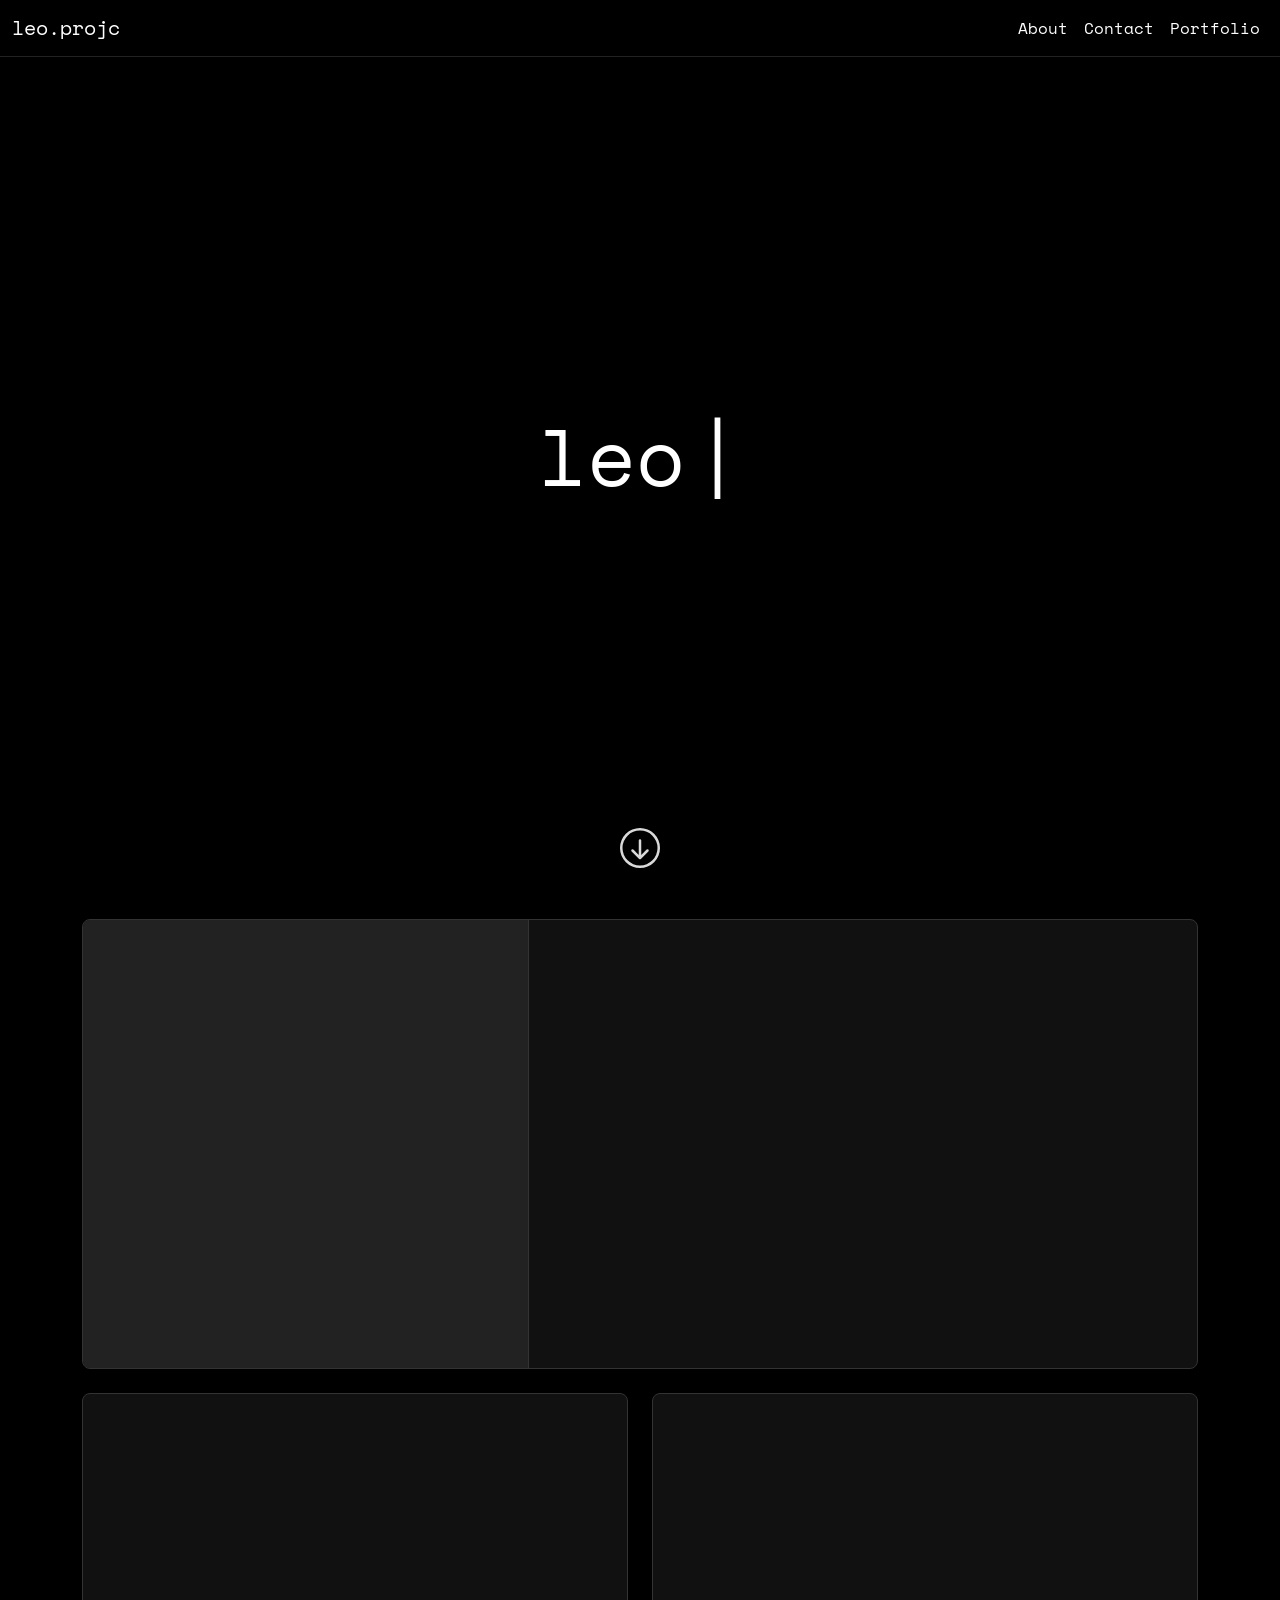
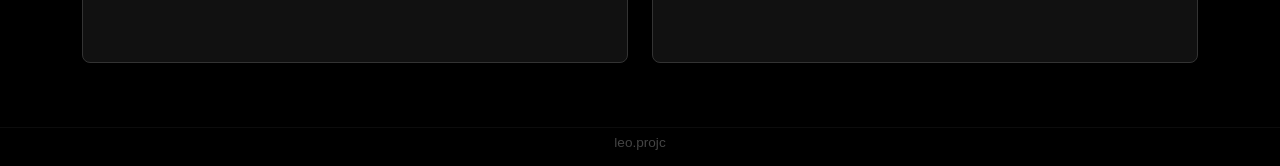
<file: index.html>
<!doctype html>
<html lang="en">
  <head>
    <meta
      http-equiv="Content-Security-Policy"
      content="base-uri 'self'; default-src 'self'; style-src 'self'; script-src 'self'; img-src 'self' data:; media-src 'self'; font-src 'self'; connect-src 'self'; object-src 'self'; worker-src 'self'; frame-src 'none'; form-action 'self'; manifest-src 'self'"
    />

    <meta charset="utf-8" />
    <meta name="viewport" content="width=device-width, initial-scale=1" />

    <title>leo.projc</title>

    <link rel="manifest" href="static/manifest.json" />
    <link rel="icon" type="image/x-icon" href="static/images/favicon.png" />

    <link href="static/css/bootstrap.min.css" rel="stylesheet" />
    <link rel="stylesheet" type="text/css" href="static/css/style.css" />
  </head>

  <body>
    <nav class="navbar navbar-expand-lg navbar-dark" data-bs-theme="dark">
      <div class="container-fluid">
        <a class="navbar-brand" href="/">leo.projc</a>

        <button
          class="navbar-toggler"
          type="button"
          data-bs-toggle="collapse"
          data-bs-target="#navbarSupportedContent"
          aria-controls="navbarSupportedContent"
          aria-expanded="false"
          aria-label="Toggle navigation"
        >
          <span class="navbar-toggler-icon"></span>
        </button>

        <div class="collapse navbar-collapse" id="navbarSupportedContent">
          <ul class="navbar-nav ms-auto mb-2 mb-lg-0">
            <li class="nav-item">
              <a class="nav-link" href="/about/">About</a>
            </li>

            <li class="nav-item">
              <a class="nav-link" href="/contact/">Contact</a>
            </li>

            <li class="nav-item">
              <a class="nav-link" href="/portfolio/">Portfolio</a>
            </li>
          </ul>
        </div>
      </div>
    </nav>

    <main>
      <div class="landing-hero container">
        <div class="row">
          <h1 class="display-1 site-title">leo.projc</h1>
        </div>
      </div>

      <div class="container landing-card-section">
        <div class="d-flex flex-column gap-4 w-100">
          <article class="content-card content-card-row">
            <div
              class="content-card-image"
              role="img"
              aria-label="Introduction image"
            ></div>

            <div class="content-card-text">
              <h2>Introduction</h2>

              <p>Hi, I'm <strong>Leo Projceski.</strong></p>

              <p>
                I'm a Year 12 student working towards a career in software
                engineering, with interests across software development,
                artificial intelligence, cybersecurity and digital media.
              </p>

              <p>
                <a href="/about/" class="homepage-card-link">
                  More about me
                  <i class="bi bi-arrow-up-right" aria-hidden="true"></i>
                </a>
              </p>
            </div>
          </article>

          <div class="homepage-card-grid">
            <a
              href="/contact/"
              class="content-card homepage-link-card"
              aria-label="Go to contact page"
            >
              <div class="content-card-text">
                <h2>Contact</h2>

                <p>
                  For questions, comments, project enquiries or potential
                  opportunities, get in touch via email or LinkedIn.
                </p>

                <span class="homepage-card-link">
                  Get in touch
                  <i class="bi bi-arrow-up-right" aria-hidden="true"></i>
                </span>
              </div>
            </a>

            <a
              href="/portfolio/"
              class="content-card homepage-link-card"
              aria-label="Go to portfolio page"
            >
              <div class="content-card-text">
                <h2>Portfolio</h2>

                <p>
                  Explore a selection of my work across software development,
                  technology, digital media and a range of creative projects.
                </p>

                <span class="homepage-card-link">
                  View my portfolio
                  <i class="bi bi-arrow-up-right" aria-hidden="true"></i>
                </span>
              </div>
            </a>
          </div>
        </div>
      </div>
    </main>

    <div class="footer-container container-fluid text-center">
      <hr />
      <span class="footer-brand">leo.projc</span>
    </div>

    <div class="scroll-indicator" id="scrollIndicator" aria-label="Scroll down">
      <svg viewBox="0 0 16 16" fill="currentColor">
        <path
          fill-rule="evenodd"
          d="M8 15A7 7 0 1 0 8 1a7 7 0 0 0 0 14zm0 1A8 8 0 1 0 8 0a8 8 0 0 0 0 16z"
        />
        <path
          fill-rule="evenodd"
          d="M8 4.5a.5.5 0 0 1 .5.5v5.793l2.146-2.147a.5.5 0 0 1 .708.708l-3 3a.5.5 0 0 1-.708 0l-3-3a.5.5 0 1 1 .708-.708L7.5 10.793V5a.5.5 0 0 1 .5-.5z"
        />
      </svg>
    </div>

    <script src="static/js/bootstrap.bundle.min.js"></script>
    <script src="static/js/serviceWorker.js"></script>
    <script src="static/js/app.js"></script>
  </body>
</html>
</file>
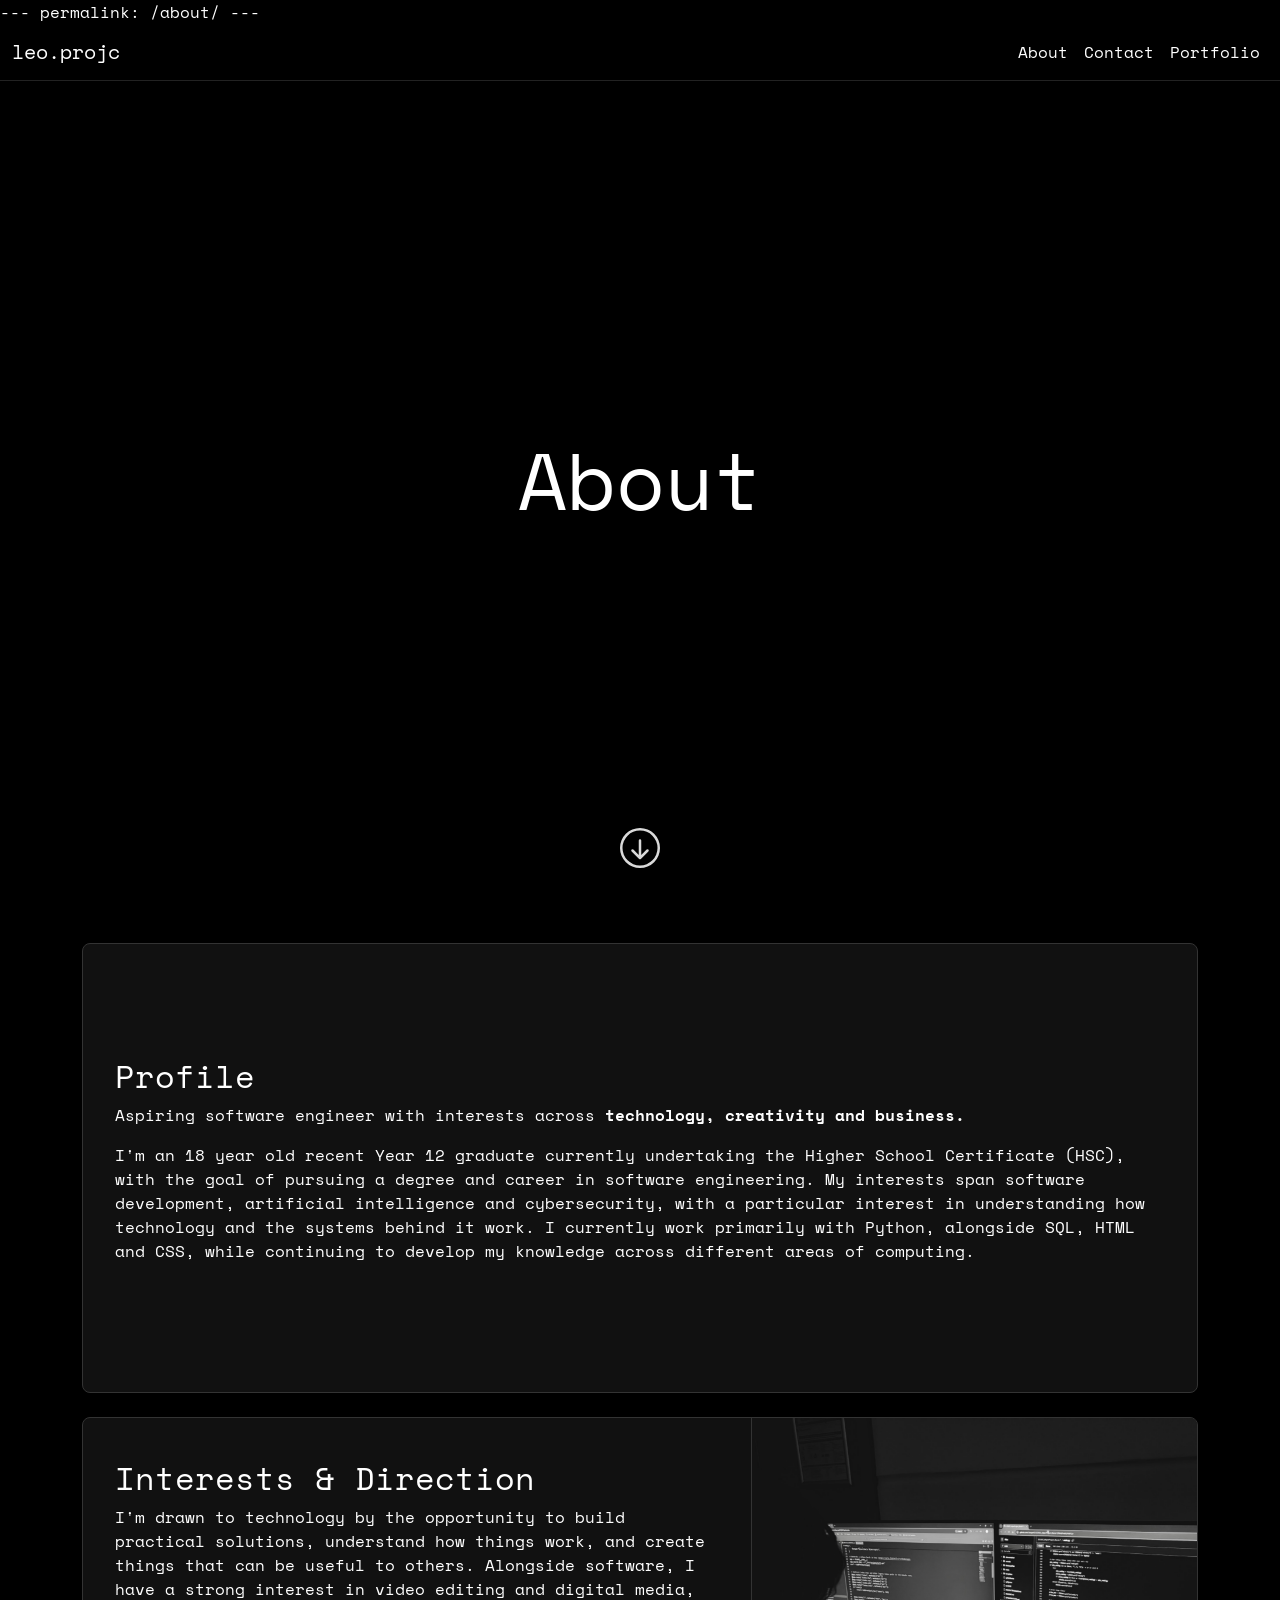
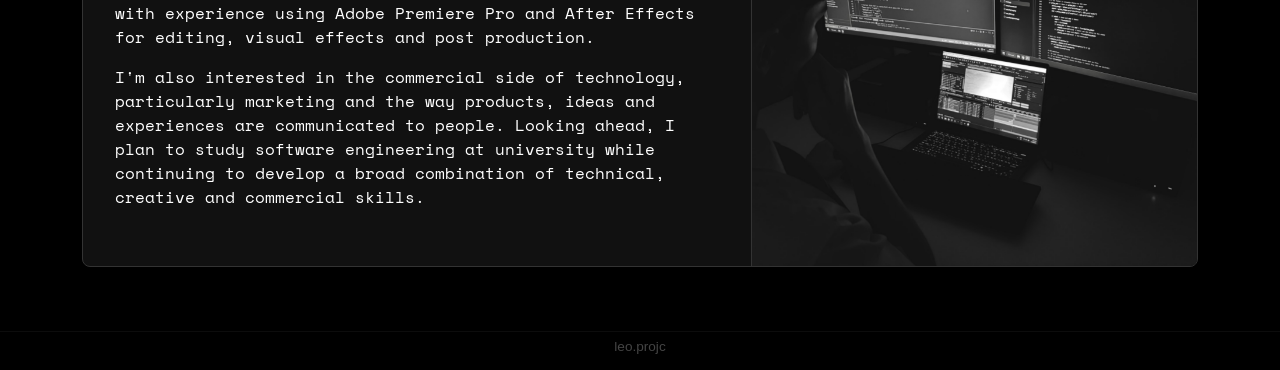
<file: about.html>
---
permalink: /about/
---

<!doctype html>
<html lang="en">
  <head>
    <meta
      http-equiv="Content-Security-Policy"
      content="base-uri 'self'; default-src 'self'; style-src 'self'; script-src 'self'; img-src 'self' data:; media-src 'self'; font-src 'self'; connect-src 'self'; object-src 'self'; worker-src 'self'; frame-src 'none'; form-action 'self'; manifest-src 'self'"
    />

    <meta charset="utf-8" />
    <meta name="viewport" content="width=device-width, initial-scale=1" />

    <title>About | leo.projc</title>

    <link rel="manifest" href="/static/manifest.json" />
    <link rel="icon" type="image/x-icon" href="/static/images/favicon.png" />

    <link href="/static/css/bootstrap.min.css" rel="stylesheet" />
    <link rel="stylesheet" type="text/css" href="/static/css/style.css" />
  </head>

  <body>
    <nav class="navbar navbar-expand-lg navbar-dark" data-bs-theme="dark">
      <div class="container-fluid">
        <a class="navbar-brand" href="/">leo.projc</a>

        <button
          class="navbar-toggler"
          type="button"
          data-bs-toggle="collapse"
          data-bs-target="#navbarSupportedContent"
          aria-controls="navbarSupportedContent"
          aria-expanded="false"
          aria-label="Toggle navigation"
        >
          <span class="navbar-toggler-icon"></span>
        </button>

        <div class="collapse navbar-collapse" id="navbarSupportedContent">
          <ul class="navbar-nav ms-auto mb-2 mb-lg-0">
            <li class="nav-item">
              <a class="nav-link" href="/about/">About</a>
            </li>

            <li class="nav-item">
              <a class="nav-link" href="/contact/">Contact</a>
            </li>

            <li class="nav-item">
              <a class="nav-link" href="/portfolio/">Portfolio</a>
            </li>
          </ul>
        </div>
      </div>
    </nav>

    <main>
      <div class="landing-hero container">
        <div class="row">
          <h1 class="display-1 site-title">About</h1>
        </div>
      </div>

      <div class="container landing-card-section">
        <div class="d-flex flex-column gap-4 w-100">
          <article class="content-card">
            <div class="content-card-text">
              <h2>Profile</h2>

              <p>
                Aspiring software engineer with interests across
                <strong>technology, creativity and business.</strong>
              </p>

              <p>
                I'm an 18 year old recent Year 12 graduate currently undertaking
                the Higher School Certificate (HSC), with the goal of pursuing a
                degree and career in software engineering. My interests span
                software development, artificial intelligence and cybersecurity,
                with a particular interest in understanding how technology and
                the systems behind it work. I currently work primarily with
                Python, alongside SQL, HTML and CSS, while continuing to develop
                my knowledge across different areas of computing.
              </p>
            </div>
          </article>

          <article class="content-card content-card-row content-card-reverse">
            <div class="content-card-image position-relative">
              <img
                src="/static/images/about_photo.JPEG"
                alt="Personal photo"
                class="about-photo position-absolute top-0 start-0 w-100 h-100 object-fit-cover"
                loading="lazy"
                decoding="async"
              />
            </div>

            <div class="content-card-text">
              <h2>Interests &amp; Direction</h2>

              <p>
                I'm drawn to technology by the opportunity to build practical
                solutions, understand how things work, and create things that
                can be useful to others. Alongside software, I have a strong
                interest in video editing and digital media, with experience
                using Adobe Premiere Pro and After Effects for editing, visual
                effects and post production.
              </p>

              <p>
                I'm also interested in the commercial side of technology,
                particularly marketing and the way products, ideas and
                experiences are communicated to people. Looking ahead, I plan to
                study software engineering at university while continuing to
                develop a broad combination of technical, creative and
                commercial skills.
              </p>
            </div>
          </article>
        </div>
      </div>
    </main>

    <div class="footer-container container-fluid text-center">
      <hr />
      <span class="footer-brand">leo.projc</span>
    </div>

    <div class="scroll-indicator" id="scrollIndicator" aria-label="Scroll down">
      <svg viewBox="0 0 16 16" fill="currentColor">
        <path
          fill-rule="evenodd"
          d="M8 15A7 7 0 1 0 8 1a7 7 0 0 0 0 14zm0 1A8 8 0 1 0 8 0a8 8 0 0 0 0 16z"
        />
        <path
          fill-rule="evenodd"
          d="M8 4.5a.5.5 0 0 1 .5.5v5.793l2.146-2.147a.5.5 0 0 1 .708.708l-3 3a.5.5 0 0 1-.708 0l-3-3a.5.5 0 1 1 .708-.708L7.5 10.793V5a.5.5 0 0 1 .5-.5z"
        />
      </svg>
    </div>

    <script src="/static/js/bootstrap.bundle.min.js"></script>
    <script src="/static/js/serviceWorker.js"></script>
    <script src="/static/js/app.js"></script>
  </body>
</html>
</file>
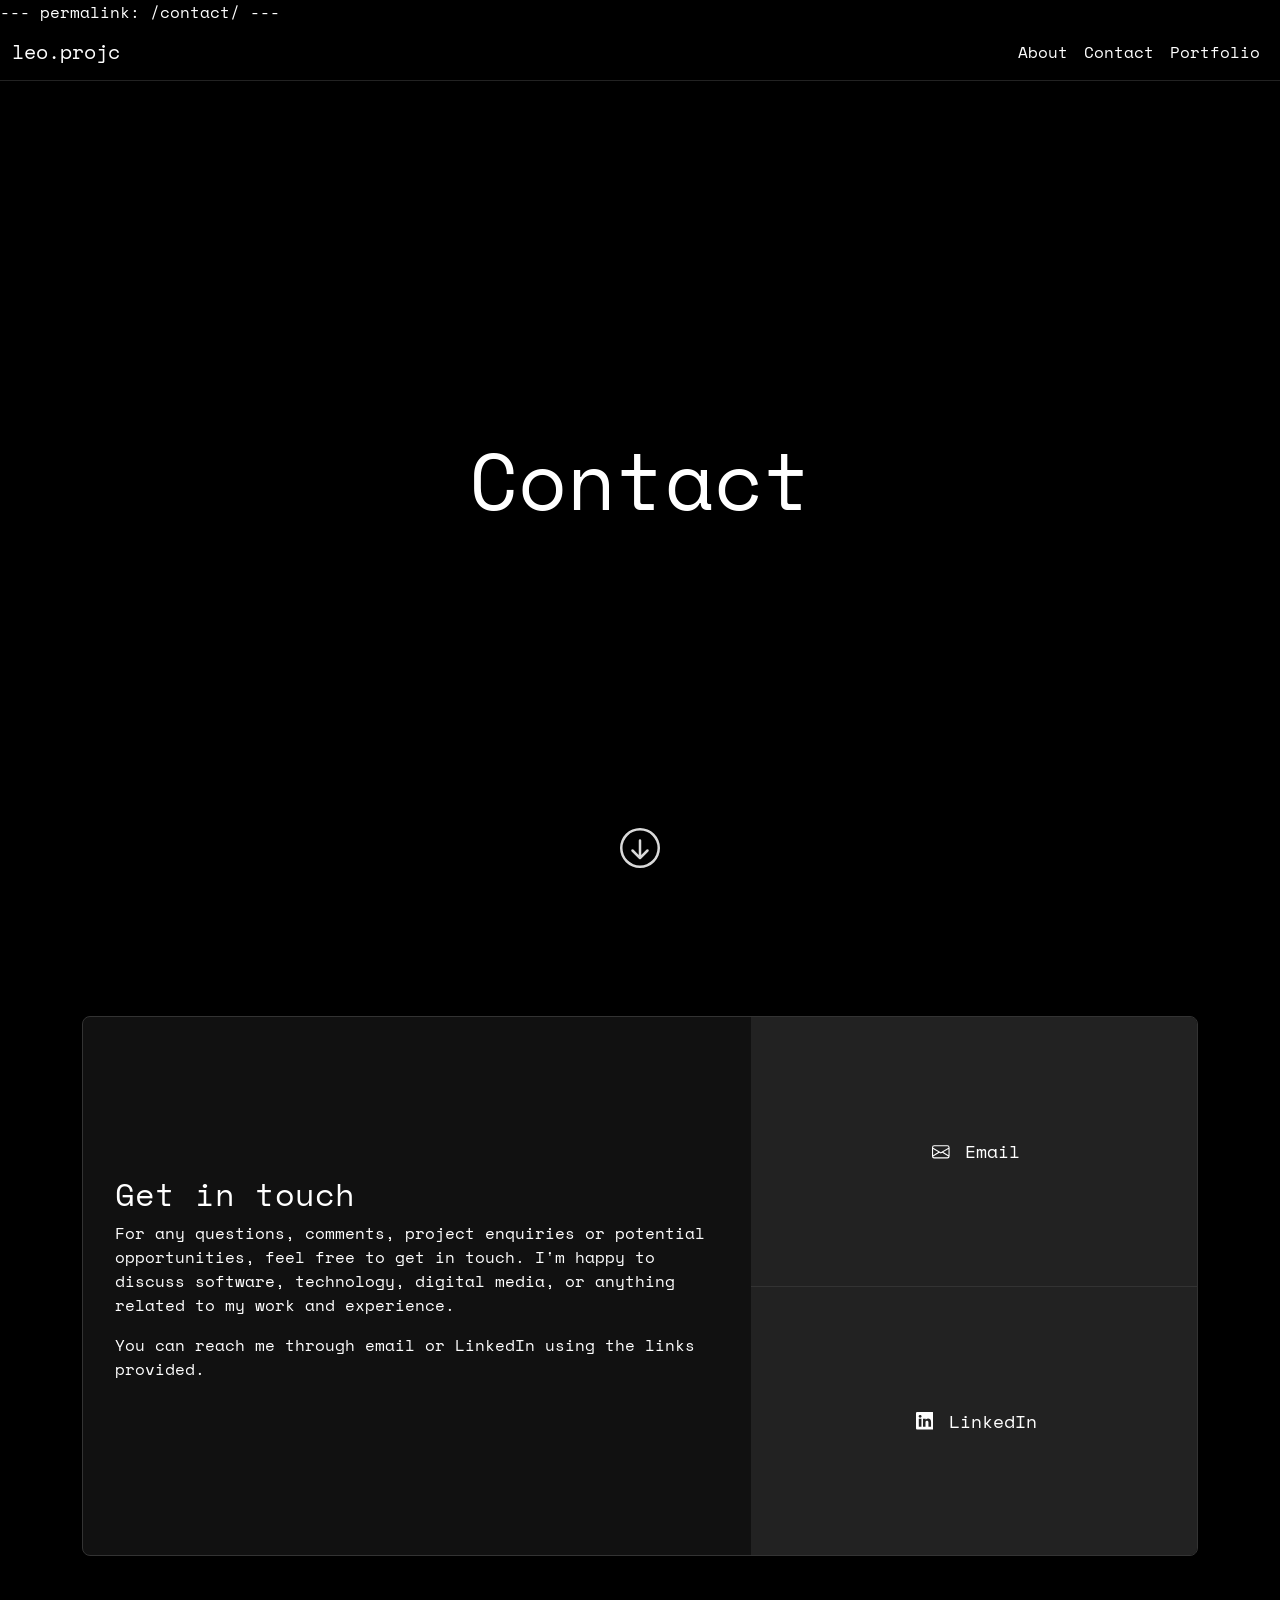
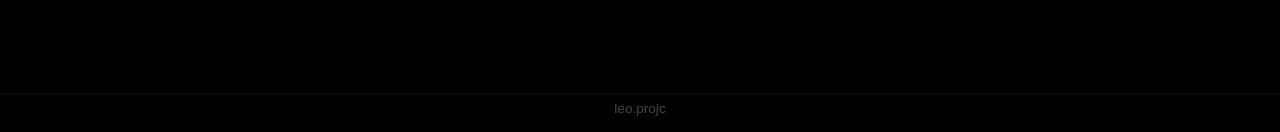
<file: contact.html>
---
permalink: /contact/
---

<!doctype html>
<html lang="en">
  <head>
    <meta
      http-equiv="Content-Security-Policy"
      content="base-uri 'self'; default-src 'self'; style-src 'self'; script-src 'self'; img-src 'self' data:; media-src 'self'; font-src 'self'; connect-src 'self'; object-src 'self'; worker-src 'self'; frame-src 'none'; form-action 'self'; manifest-src 'self'"
    />

    <meta charset="utf-8" />
    <meta name="viewport" content="width=device-width, initial-scale=1" />

    <title>Contact | leo.projc</title>

    <link rel="manifest" href="/static/manifest.json" />
    <link rel="icon" type="image/x-icon" href="/static/images/favicon.png" />

    <link href="/static/css/bootstrap.min.css" rel="stylesheet" />
    <link rel="stylesheet" type="text/css" href="/static/css/style.css" />
  </head>

  <body>
    <nav class="navbar navbar-expand-lg navbar-dark" data-bs-theme="dark">
      <div class="container-fluid">
        <a class="navbar-brand" href="/">leo.projc</a>

        <button
          class="navbar-toggler"
          type="button"
          data-bs-toggle="collapse"
          data-bs-target="#navbarSupportedContent"
          aria-controls="navbarSupportedContent"
          aria-expanded="false"
          aria-label="Toggle navigation"
        >
          <span class="navbar-toggler-icon"></span>
        </button>

        <div class="collapse navbar-collapse" id="navbarSupportedContent">
          <ul class="navbar-nav ms-auto mb-2 mb-lg-0">
            <li class="nav-item">
              <a class="nav-link" href="/about/">About</a>
            </li>

            <li class="nav-item">
              <a class="nav-link" href="/contact/">Contact</a>
            </li>

            <li class="nav-item">
              <a class="nav-link" href="/portfolio/">Portfolio</a>
            </li>
          </ul>
        </div>
      </div>
    </nav>

    <main>
      <div class="landing-hero container">
        <div class="row">
          <h1 class="display-1 site-title">Contact</h1>
        </div>
      </div>

      <div class="container landing-card-section">
        <article class="content-card content-card-row content-card-lg">
          <div class="content-card-text">
            <h2>Get in touch</h2>

            <p>
              For any questions, comments, project enquiries or potential
              opportunities, feel free to get in touch. I'm happy to discuss
              software, technology, digital media, or anything related to my
              work and experience.
            </p>

            <p>
              You can reach me through email or LinkedIn using the links
              provided.
            </p>
          </div>

          <div class="content-card-links">
            <!-- EMAIL -->
            <div class="hover-reveal-box">
              <span class="hover-reveal-label">
                <svg
                  class="icon-svg"
                  viewBox="0 0 16 16"
                  fill="currentColor"
                  aria-hidden="true"
                >
                  <path
                    d="M0 4a2 2 0 0 1 2-2h12a2 2 0 0 1 2 2v8a2 2 0 0 1-2 2H2a2 2 0 0 1-2-2V4zm2-1a1 1 0 0 0-1 1v.217l7 4.2 7-4.2V4a1 1 0 0 0-1-1H2zm13 2.383-4.708 2.825L15 11.105V5.383zm-.034 6.876-5.64-3.471L8 9.583l-1.326-.795-5.64 3.47A1 1 0 0 0 2 13h12a1 1 0 0 0 .966-.741zM1 11.105l4.708-2.897L1 5.383v5.722z"
                  />
                </svg>

                Email
              </span>

              <a
                class="hover-reveal-content"
                id="emailContactLink"
                href="mailto:leo.projc@gmail.com?subject=Website%20Enquiry"
                aria-label="Email Leo Projceski"
              >
                leo.projc@gmail.com

                <svg
                  class="icon-svg"
                  viewBox="0 0 16 16"
                  fill="currentColor"
                  aria-hidden="true"
                >
                  <path
                    fill-rule="evenodd"
                    d="M8.636 3.5a.5.5 0 0 0-.5-.5H1.5A1.5 1.5 0 0 0 0 4.5v10A1.5 1.5 0 0 0 1.5 16h10a1.5 1.5 0 0 0 1.5-1.5V7.864a.5.5 0 0 0-1 0V14.5a.5.5 0 0 1-.5.5h-10a.5.5 0 0 1-.5-.5v-10a.5.5 0 0 1 .5-.5h6.636a.5.5 0 0 0 .5-.5z"
                  />
                  <path
                    fill-rule="evenodd"
                    d="M16 .5a.5.5 0 0 0-.5-.5h-5a.5.5 0 0 0 0 1h3.793L6.146 9.146a.5.5 0 1 0 .708.708L15 1.707V5.5a.5.5 0 0 0 1 0v-5z"
                  />
                </svg>
              </a>
            </div>

            <!-- LINKEDIN -->
            <div class="hover-reveal-box">
              <span class="hover-reveal-label">
                <svg
                  class="icon-svg"
                  viewBox="0 0 16 16"
                  fill="currentColor"
                  aria-hidden="true"
                >
                  <path
                    d="M0 1.146C0 .513.526 0 1.175 0h13.65C15.474 0 16 .513 16 1.146v13.708c0 .633-.526 1.146-1.175 1.146H1.175C.526 16 0 15.487 0 14.854V1.146zm4.943 12.248V6.169H2.542v7.225h2.401zm-1.2-8.212c.837 0 1.358-.554 1.358-1.248-.015-.709-.52-1.248-1.342-1.248-.822 0-1.359.54-1.359 1.248 0 .694.521 1.248 1.327 1.248h.016zm4.908 8.212V9.359c0-.216.016-.432.08-.586.174-.432.57-.878 1.235-.878.87 0 1.348.586 1.348 1.464v3.999h2.401V9.086c0-2.22-1.184-3.252-2.764-3.252-1.274 0-1.845.7-2.165 1.193v.025h-.016a5.54 5.54 0 0 1 .016-.025V6.169h-2.4c.03.678 0 7.225 0 7.225h2.4z"
                  />
                </svg>

                LinkedIn
              </span>

              <a
                class="hover-reveal-content"
                href="https://www.linkedin.com/in/leo-projceski-7a6b26413/"
                target="_blank"
                rel="noopener noreferrer"
                aria-label="Visit Leo Projceski on LinkedIn"
              >
                Leo Projceski

                <svg
                  class="icon-svg"
                  viewBox="0 0 16 16"
                  fill="currentColor"
                  aria-hidden="true"
                >
                  <path
                    fill-rule="evenodd"
                    d="M8.636 3.5a.5.5 0 0 0-.5-.5H1.5A1.5 1.5 0 0 0 0 4.5v10A1.5 1.5 0 0 0 1.5 16h10a1.5 1.5 0 0 0 1.5-1.5V7.864a.5.5 0 0 0-1 0V14.5a.5.5 0 0 1-.5.5h-10a.5.5 0 0 1-.5-.5v-10a.5.5 0 0 1 .5-.5h6.636a.5.5 0 0 0 .5-.5z"
                  />
                  <path
                    fill-rule="evenodd"
                    d="M16 .5a.5.5 0 0 0-.5-.5h-5a.5.5 0 0 0 0 1h3.793L6.146 9.146a.5.5 0 1 0 .708.708L15 1.707V5.5a.5.5 0 0 0 1 0v-5z"
                  />
                </svg>
              </a>
            </div>
          </div>
        </article>
      </div>
    </main>

    <div class="footer-container container-fluid text-center">
      <hr />
      <span class="footer-brand">leo.projc</span>
    </div>

    <div class="scroll-indicator" id="scrollIndicator" aria-label="Scroll down">
      <svg viewBox="0 0 16 16" fill="currentColor">
        <path
          fill-rule="evenodd"
          d="M8 15A7 7 0 1 0 8 1a7 7 0 0 0 0 14zm0 1A8 8 0 1 0 8 0a8 8 0 0 0 0 16z"
        />
        <path
          fill-rule="evenodd"
          d="M8 4.5a.5.5 0 0 1 .5.5v5.793l2.146-2.147a.5.5 0 0 1 .708.708l-3 3a.5.5 0 0 1-.708 0l-3-3a.5.5 0 1 1 .708-.708L7.5 10.793V5a.5.5 0 0 1 .5-.5z"
        />
      </svg>
    </div>

    <!-- EMAIL OPTIONS FOR DESKTOP / LAPTOP -->
    <div
      class="modal fade"
      id="emailOptionsModal"
      tabindex="-1"
      aria-labelledby="emailOptionsModalLabel"
      aria-hidden="true"
      data-bs-theme="dark"
    >
      <div class="modal-dialog modal-dialog-centered">
        <div class="modal-content bg-dark text-light border-secondary">
          <div class="modal-header border-secondary">
            <div>
              <h5 class="modal-title" id="emailOptionsModalLabel">
                Send an email
              </h5>
              <small class="text-secondary">leo.projc@gmail.com</small>
            </div>

            <button
              type="button"
              class="btn-close btn-close-white"
              data-bs-dismiss="modal"
              aria-label="Close"
            ></button>
          </div>

          <div class="modal-body">
            <div class="d-grid gap-2">
              <a
                class="btn btn-outline-light"
                href="https://mail.google.com/mail/?view=cm&fs=1&to=leo.projc@gmail.com&su=Website%20Enquiry"
                target="_blank"
                rel="noopener noreferrer"
              >
                Gmail
              </a>

              <a
                class="btn btn-outline-light"
                href="https://outlook.live.com/mail/0/deeplink/compose?to=leo.projc@gmail.com&subject=Website%20Enquiry"
                target="_blank"
                rel="noopener noreferrer"
              >
                Outlook
              </a>

              <button
                type="button"
                class="btn btn-outline-light"
                id="copyEmailButton"
              >
                Copy address
              </button>
            </div>
          </div>
        </div>
      </div>
    </div>

    <script src="/static/js/bootstrap.bundle.min.js"></script>
    <script src="/static/js/serviceWorker.js"></script>
    <script src="/static/js/app.js"></script>
  </body>
</html>
</file>
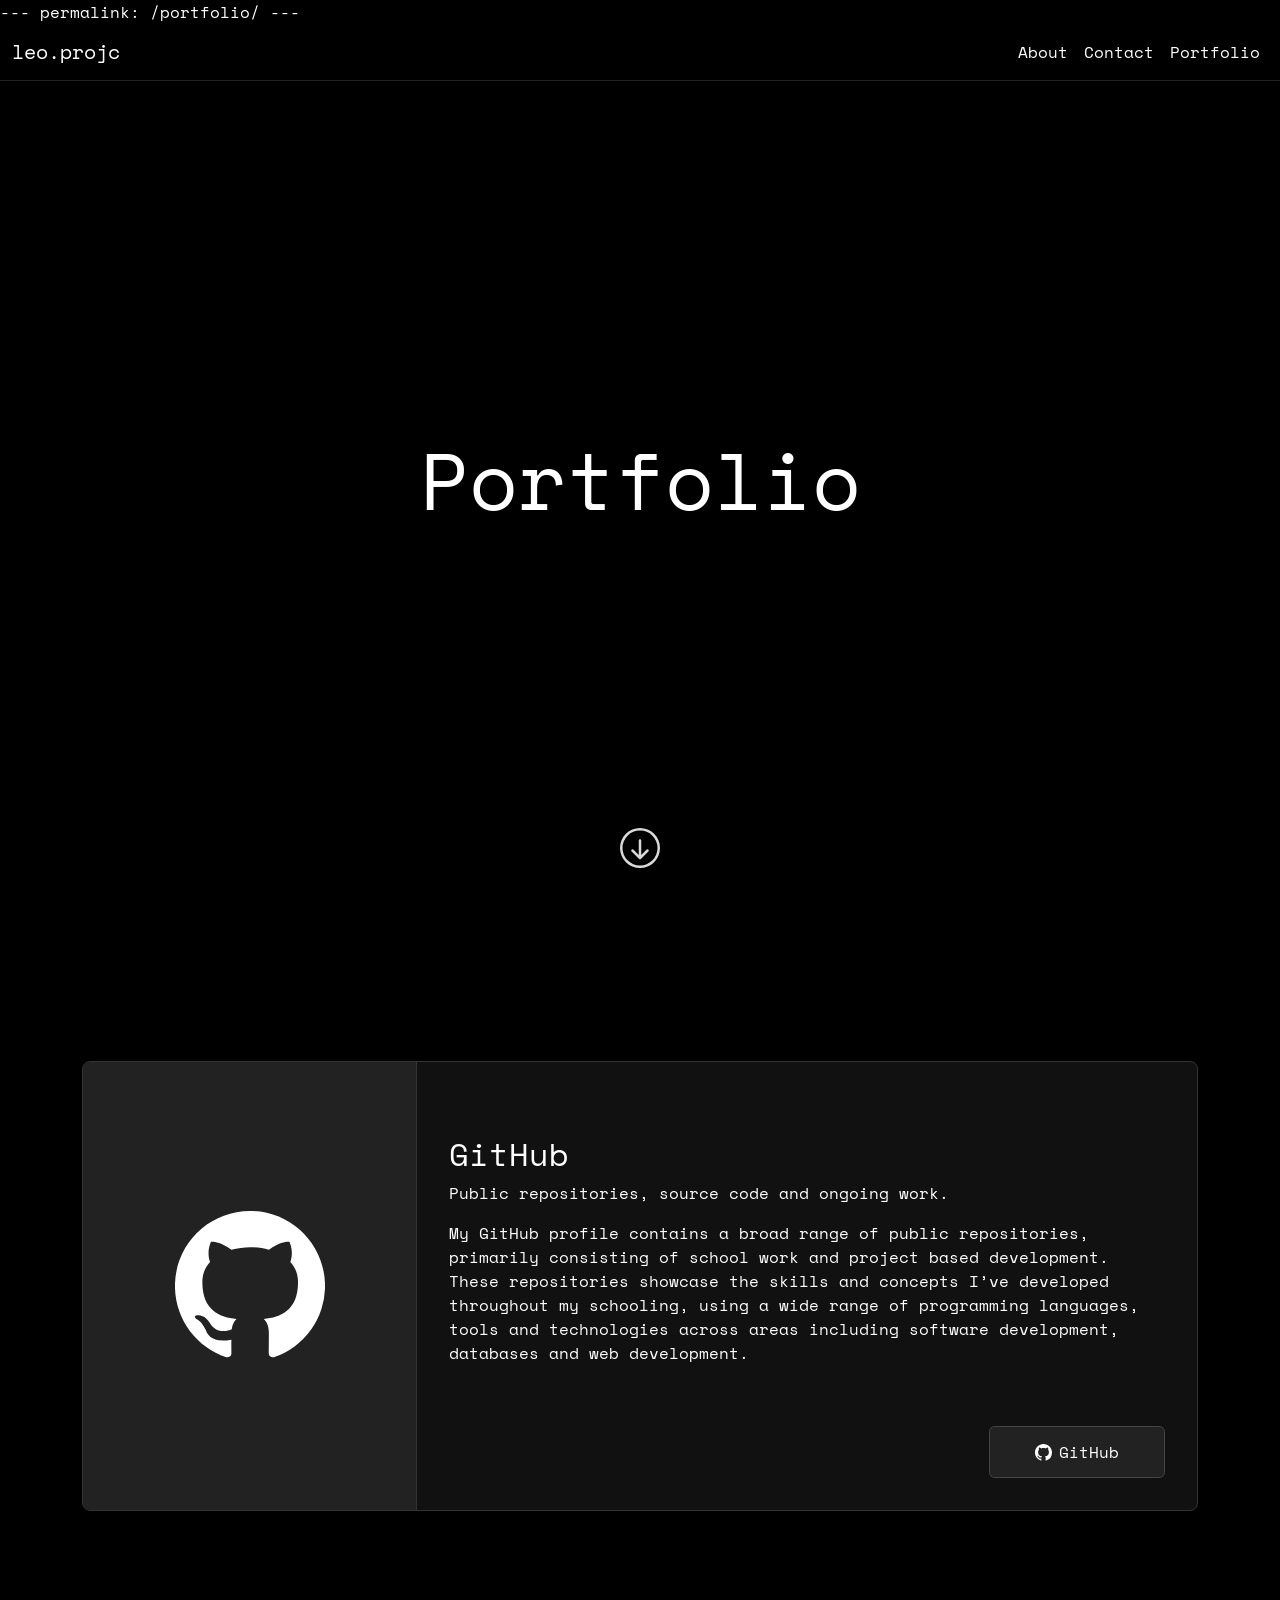
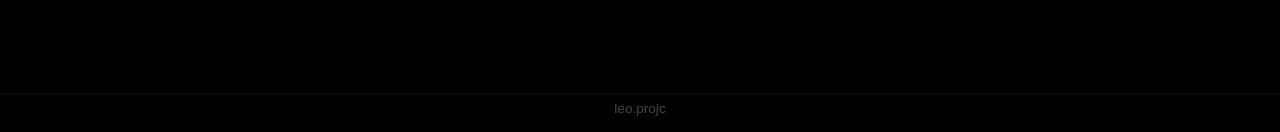
<file: portfolio.html>
---
permalink: /portfolio/
---

<!doctype html>
<html lang="en">
  <head>
    <meta
      http-equiv="Content-Security-Policy"
      content="base-uri 'self'; default-src 'self'; style-src 'self'; script-src 'self'; img-src 'self' data:; media-src 'self'; font-src 'self'; connect-src 'self'; object-src 'self'; worker-src 'self'; frame-src 'none'; form-action 'self'; manifest-src 'self'"
    />

    <meta charset="utf-8" />
    <meta name="viewport" content="width=device-width, initial-scale=1" />

    <title>Portfolio | leo.projc</title>

    <link rel="manifest" href="/static/manifest.json" />
    <link rel="icon" type="image/x-icon" href="/static/images/favicon.png" />

    <link href="/static/css/bootstrap.min.css" rel="stylesheet" />
    <link rel="stylesheet" type="text/css" href="/static/css/style.css" />
  </head>

  <body>
    <nav class="navbar navbar-expand-lg navbar-dark" data-bs-theme="dark">
      <div class="container-fluid">
        <a class="navbar-brand" href="/">leo.projc</a>

        <button
          class="navbar-toggler"
          type="button"
          data-bs-toggle="collapse"
          data-bs-target="#navbarSupportedContent"
          aria-controls="navbarSupportedContent"
          aria-expanded="false"
          aria-label="Toggle navigation"
        >
          <span class="navbar-toggler-icon"></span>
        </button>

        <div class="collapse navbar-collapse" id="navbarSupportedContent">
          <ul class="navbar-nav ms-auto mb-2 mb-lg-0">
            <li class="nav-item">
              <a class="nav-link" href="/about/">About</a>
            </li>

            <li class="nav-item">
              <a class="nav-link" href="/contact/">Contact</a>
            </li>

            <li class="nav-item">
              <a class="nav-link" href="/portfolio/">Portfolio</a>
            </li>
          </ul>
        </div>
      </div>
    </nav>

    <main>
      <div class="landing-hero container">
        <div class="row">
          <h1 class="display-1 site-title">Portfolio</h1>
        </div>
      </div>

      <div class="container landing-card-section">
        <div class="d-flex flex-column gap-4 w-100">
          <article class="content-card github-card">
            <a
              class="github-card-logo"
              href="https://github.com/leo-projc"
              target="_blank"
              rel="noopener"
              aria-label="Visit Leo Projceski's GitHub profile"
            >
              <i class="bi bi-github" aria-hidden="true"></i>
            </a>

            <div class="content-card-text github-card-text">
              <h2>GitHub</h2>

              <p>Public repositories, source code and ongoing work.</p>

              <p>
                My GitHub profile contains a broad range of public repositories,
                primarily consisting of school work and project based
                development. These repositories showcase the skills and concepts
                I’ve developed throughout my schooling, using a wide range of
                programming languages, tools and technologies across areas
                including software development, databases and web development.
              </p>

              <a
                class="github-reveal-button"
                href="https://github.com/leo-projc"
                target="_blank"
                rel="noopener"
              >
                <span class="github-reveal-label">
                  <i class="bi bi-github" aria-hidden="true"></i>
                  GitHub
                </span>

                <span class="github-reveal-content">
                  View profile

                  <svg
                    class="icon-svg"
                    viewBox="0 0 16 16"
                    fill="currentColor"
                    aria-hidden="true"
                  >
                    <path
                      fill-rule="evenodd"
                      d="M8.636 3.5a.5.5 0 0 0-.5-.5H1.5A1.5 1.5 0 0 0 0 4.5v10A1.5 1.5 0 0 0 1.5 16h10a1.5 1.5 0 0 0 1.5-1.5V7.864a.5.5 0 0 0-1 0V14.5a.5.5 0 0 1-.5.5h-10a.5.5 0 0 1-.5-.5v-10a.5.5 0 0 1 .5-.5h6.636a.5.5 0 0 0 .5-.5z"
                    />
                    <path
                      fill-rule="evenodd"
                      d="M16 .5a.5.5 0 0 0-.5-.5h-5a.5.5 0 0 0 0 1h3.793L6.146 9.146a.5.5 0 1 0 .708.708L15 1.707V5.5a.5.5 0 0 0 1 0v-5z"
                    />
                  </svg>
                </span>
              </a>
            </div>
          </article>
        </div>
      </div>
    </main>

    <div class="footer-container container-fluid text-center">
      <hr />
      <span class="footer-brand">leo.projc</span>
    </div>

    <div class="scroll-indicator" id="scrollIndicator" aria-label="Scroll down">
      <svg viewBox="0 0 16 16" fill="currentColor">
        <path
          fill-rule="evenodd"
          d="M8 15A7 7 0 1 0 8 1a7 7 0 0 0 0 14zm0 1A8 8 0 1 0 8 0a8 8 0 0 0 0 16z"
        />
        <path
          fill-rule="evenodd"
          d="M8 4.5a.5.5 0 0 1 .5.5v5.793l2.146-2.147a.5.5 0 0 1 .708.708l-3 3a.5.5 0 0 1-.708 0l-3-3a.5.5 0 1 1 .708-.708L7.5 10.793V5a.5.5 0 0 1 .5-.5z"
        />
      </svg>
    </div>

    <script src="/static/js/bootstrap.bundle.min.js"></script>
    <script src="/static/js/serviceWorker.js"></script>
    <script src="/static/js/app.js"></script>
  </body>
</html>
</file>
<file: static/css/style.css>
* {
  box-sizing: border-box;
}

html,
body {
  min-height: 100%;
}

body {
  min-height: 100vh;
  display: flex;
  flex-direction: column;
  background-color: #000 !important;
  color: #fff !important;
}

main {
  position: relative;
  flex: 1;
}

/* ========================================
   PAGE LAYOUT
   ======================================== */

.landing-hero {
  position: relative;
  min-height: calc(100vh - 102px);
}

.landing-card-section {
  display: flex;
  align-items: center;
  min-height: calc(100vh - 102px);
  padding-top: 4rem;
  padding-bottom: 3rem;
}

.container {
  color: #fff;
}

/* ========================================
   CONTENT CARDS
   ======================================== */

.content-card {
  display: flex;
  flex-direction: column;
  width: 100%;
  min-height: 50vh;
  overflow: hidden;
  border: 1px solid #333;
  border-radius: 0.5rem;
  background-color: #111;
  transition:
    background-color 0.2s ease-in-out,
    transform 0.2s ease-in-out,
    box-shadow 0.2s ease-in-out;
}

.content-card:hover {
  background-color: #1a1a1a;
  transform: scale(1.02);
  box-shadow: 0 0.5rem 1.5rem rgba(255, 255, 255, 0.08);
}

.content-card-image {
  flex: 0 0 40%;
  min-width: 0;
  background-color: #222;
  border-right: none;
  border-bottom: 1px solid #333;
}

.content-card-text {
  display: flex;
  flex: 1;
  flex-direction: column;
  justify-content: center;
  padding: 2rem;
}

.content-card-text h2 {
  margin-top: 0;
}

.content-card-lg {
  min-height: 60vh;
}

/* ========================================
   60 / 40 ROW CARDS
   ======================================== */

.content-card-row {
  flex-direction: row;
  width: 100%;
}

.content-card-row .content-card-image {
  flex: 0 0 40%;
  width: 40%;
  border-right: 1px solid #333;
  border-bottom: none;
}

.content-card-row .content-card-text {
  flex: 0 0 60%;
  width: 60%;
}

.content-card-row.content-card-reverse {
  flex-direction: row-reverse;
}

.content-card-row.content-card-reverse .content-card-image {
  border-right: none;
  border-left: 1px solid #333;
}

/* ========================================
   HOMEPAGE
   ======================================== */

/* Contact + Portfolio side-by-side cards */

.homepage-card-grid {
  display: grid;
  grid-template-columns: repeat(2, minmax(0, 1fr));
  gap: 1.5rem;
  width: 100%;
}

/* Entire lower homepage cards are clickable */

.homepage-link-card {
  min-height: 30vh;
  color: #fff;
  text-decoration: none;
  cursor: pointer;
}

.homepage-link-card:visited,
.homepage-link-card:hover,
.homepage-link-card:focus {
  color: #fff;
  text-decoration: none;
}

.homepage-link-card:focus-visible {
  outline: 2px solid #fff;
  outline-offset: 3px;
}

/* Homepage call-to-action links */

.homepage-card-link {
  color: #fff;
  text-decoration: underline;
  text-underline-offset: 0.2em;
  text-decoration-thickness: 1px;
}

.homepage-card-link:visited {
  color: #fff;
}

.homepage-card-link:hover,
.homepage-card-link:focus {
  color: #ccc;
}

.homepage-card-link .bi {
  margin-left: 0.3rem;
}

/* ========================================
   BOOTSTRAP-STYLE ARROW ICON
   ======================================== */

.bi {
  display: inline-block;
  font-style: normal;
  font-weight: normal;
  line-height: 1;
  vertical-align: -0.05em;
}

.bi-arrow-up-right::before {
  content: "↗";
}

/* ========================================
   CONTACT CARD LINKS
   ======================================== */

.content-card-links {
  display: flex;
  flex: 0 0 40%;
  flex-direction: column;
}

.hover-reveal-box {
  position: relative;
  display: flex;
  flex: 1;
  align-items: center;
  justify-content: center;
  overflow: hidden;
  background-color: #222;
  border-bottom: 1px solid #333;
  cursor: default;
}

.hover-reveal-box:last-child {
  border-bottom: none;
}

.hover-reveal-label,
.hover-reveal-content {
  position: absolute;
  transition: opacity 0.2s ease-in-out;
  font-size: 1.1rem;
}

.hover-reveal-label {
  pointer-events: none;
}

.hover-reveal-content {
  opacity: 0;
  color: #fff;
  text-decoration: none;
  z-index: 1;
  pointer-events: none;
}

.hover-reveal-box:hover .hover-reveal-label {
  opacity: 0;
}

.hover-reveal-box:hover .hover-reveal-content {
  opacity: 1;
  pointer-events: auto;
}

/* ========================================
   GITHUB PORTFOLIO CARD
   ======================================== */

.github-card {
  flex-direction: row;
  width: 100%;
}

/* 30% GitHub logo section */

.github-card-logo {
  display: flex;
  flex: 0 0 30%;
  align-items: center;
  justify-content: center;
  min-width: 0;
  color: #fff;
  background-color: #222;
  border-right: 1px solid #333;
  text-decoration: none;
  overflow: hidden;
}

.github-card-logo:visited {
  color: #fff;
}

.github-card-logo:hover {
  color: #fff;
}

/* Large GitHub logo */

.github-card-logo .bi-github {
  width: 45%;
  height: 45%;
  transition:
    transform 0.2s ease-in-out,
    opacity 0.2s ease-in-out;
}

.github-card-logo:hover .bi-github {
  transform: scale(1.08);
  opacity: 0.8;
}

/* 70% GitHub text section */

.github-card-text {
  position: relative;
  flex: 0 0 70%;
  width: 70%;
  padding-bottom: 5.5rem;
}

/* ========================================
   GITHUB HOVER BUTTON
   ======================================== */

.github-reveal-button {
  position: absolute;
  right: 2rem;
  bottom: 2rem;
  display: flex;
  align-items: center;
  justify-content: center;
  width: 11rem;
  height: 3.25rem;
  overflow: hidden;
  color: #fff;
  background-color: #222;
  border: 1px solid #444;
  border-radius: 0.35rem;
  text-decoration: none;
  transition:
    background-color 0.2s ease-in-out,
    border-color 0.2s ease-in-out,
    transform 0.2s ease-in-out;
}

.github-reveal-button:visited {
  color: #fff;
}

.github-reveal-button:hover {
  color: #fff;
  background-color: #2a2a2a;
  border-color: #667;
  transform: translateY(-2px);
}

.github-reveal-label,
.github-reveal-content {
  position: absolute;
  display: flex;
  align-items: center;
  justify-content: center;
  gap: 0.45rem;
  transition: opacity 0.2s ease-in-out;
}

.github-reveal-label {
  opacity: 1;
}

.github-reveal-content {
  opacity: 0;
}

.github-reveal-button:hover .github-reveal-label {
  opacity: 0;
}

.github-reveal-button:hover .github-reveal-content {
  opacity: 1;
}

.github-reveal-button .bi-github {
  width: 1.1em;
  height: 1.1em;
}

/* ========================================
   LOCAL GITHUB ICON
   ======================================== */

.bi-github {
  display: inline-block;
  width: 1em;
  height: 1em;
  background-color: currentColor;

  -webkit-mask-image: url("data:image/svg+xml,%3Csvg xmlns='http://www.w3.org/2000/svg' viewBox='0 0 16 16'%3E%3Cpath d='M8 0C3.58 0 0 3.58 0 8c0 3.54 2.29 6.53 5.47 7.59.4.07.55-.17.55-.38 0-.19-.01-.82-.01-1.49-2.01.37-2.53-.49-2.69-.94-.09-.23-.48-.94-.82-1.13-.28-.15-.68-.52-.01-.53.63-.01 1.08.58 1.23.82.72 1.21 1.87.87 2.33.66.07-.52.28-.87.51-1.07-1.78-.2-3.64-.89-3.64-3.95 0-.87.31-1.59.82-2.15-.08-.2-.36-1.02.08-2.12 0 0 .67-.21 2.2.82.64-.18 1.32-.27 2-.27s1.36.09 2 .27c1.53-1.04 2.2-.82 2.2-.82.44 1.1.16 1.92.08 2.12.51.56.82 1.27.82 2.15 0 3.07-1.87 3.75-3.65 3.95.29.25.54.73.54 1.48 0 1.07-.01 1.93-.01 2.2 0 .21.15.46.55.38A8.01 8.01 0 0 0 16 8c0-4.42-3.58-8-8-8'/%3E%3C/svg%3E");
  -webkit-mask-repeat: no-repeat;
  -webkit-mask-position: center;
  -webkit-mask-size: contain;

  mask-image: url("data:image/svg+xml,%3Csvg xmlns='http://www.w3.org/2000/svg' viewBox='0 0 16 16'%3E%3Cpath d='M8 0C3.58 0 0 3.58 0 8c0 3.54 2.29 6.53 5.47 7.59.4.07.55-.17.55-.38 0-.19-.01-.82-.01-1.49-2.01.37-2.53-.49-2.69-.94-.09-.23-.48-.94-.82-1.13-.28-.15-.68-.52-.01-.53.63-.01 1.08.58 1.23.82.72 1.21 1.87.87 2.33.66.07-.52.28-.87.51-1.07-1.78-.2-3.64-.89-3.64-3.95 0-.87.31-1.59.82-2.15-.08-.2-.36-1.02.08-2.12 0 0 .67-.21 2.2.82.64-.18 1.32-.27 2-.27s1.36.09 2 .27c1.53-1.04 2.2-.82 2.2-.82.44 1.1.16 1.92.08 2.12.51.56.82 1.27.82 2.15 0 3.07-1.87 3.75-3.65 3.95.29.25.54.73.54 1.48 0 1.07-.01 1.93-.01 2.2 0 .21.15.46.55.38A8.01 8.01 0 0 0 16 8c0-4.42-3.58-8-8-8'/%3E%3C/svg%3E");
  mask-repeat: no-repeat;
  mask-position: center;
  mask-size: contain;
}

/* ========================================
   NAVIGATION
   ======================================== */

.navbar {
  background-color: #000 !important;
  border-bottom: 1px solid #222;
}

.navbar-brand,
.nav-link {
  color: #fff !important;
}

.nav-link:hover {
  color: #ccc !important;
}

/* ========================================
   FOOTER
   ======================================== */

.footer-container {
  flex-shrink: 0;
  padding: 0.75rem 0;
}

.footer-container hr {
  margin: 0.25rem 0;
  border-color: #333;
}

footer,
.footer-container {
  padding: 0.75rem 0;
  font-size: 0.85rem;
  line-height: 1.6;
  font-family: Arial, Helvetica, sans-serif;
}

footer hr {
  margin: 0.5rem 0;
  border-color: #333;
}

.footer-brand {
  color: #444;
}

footer a {
  color: #444;
  margin-right: 1rem;
  text-decoration: none;
}

footer a:hover {
  color: #667;
}

/* ========================================
   FONTS
   ======================================== */

@font-face {
  font-family: "Space Mono";
  src:
    url("../fonts/SpaceMono-Regular.woff2") format("woff2"),
    url("../fonts/SpaceMono-Regular.ttf") format("truetype");
  font-weight: 400;
  font-style: normal;
  font-display: swap;
}

@font-face {
  font-family: "Space Mono";
  src:
    url("../fonts/SpaceMono-Bold.woff2") format("woff2"),
    url("../fonts/SpaceMono-Bold.ttf") format("truetype");
  font-weight: 700;
  font-style: normal;
  font-display: swap;
}

body,
button,
input,
textarea,
select {
  font-family:
    "Space Mono", "SFMono-Regular", Menlo, Consolas, "Liberation Mono",
    "Courier New", monospace;
  font-weight: 400;
}

/* ========================================
   PAGE TITLE
   ======================================== */

.site-title {
  position: absolute;
  top: 50%;
  left: 50%;
  width: max-content !important;
  margin: 0;
  transform: translate(-50%, -50%);
  white-space: nowrap;
}

/* ========================================
   GENERAL ICONS
   ======================================== */

.icon-svg {
  width: 1em;
  height: 1em;
  vertical-align: -0.125em;
  margin: 0 0.25em;
}

/* ========================================
   TYPEWRITER CURSOR
   ======================================== */

.typewriter-cursor::after {
  content: "|";
  margin-left: 0.1em;
  animation: blink-cursor 0.8s step-end infinite;
}

@keyframes blink-cursor {
  0%,
  100% {
    opacity: 1;
  }

  50% {
    opacity: 0;
  }
}

/* ========================================
   SCROLL INDICATOR
   ======================================== */

/*
  IMPORTANT:

  The scroll indicator is HIDDEN by default.

  JavaScript adds .is-visible only after confirming
  that the browser is actually at the top of the page.

  This prevents the arrow appearing briefly when a
  page is refreshed while scrolled further down.
*/

.scroll-indicator {
  position: fixed;
  bottom: 2rem;
  left: 50%;
  transform: translateX(-50%);
  z-index: 20;

  color: #fff;

  opacity: 0;
  visibility: hidden;
  pointer-events: none;

  cursor: pointer;

  transition:
    opacity 0.4s ease-in-out,
    visibility 0.4s ease-in-out,
    color 0.2s ease-in-out;

  animation: bounce-scroll 1.6s ease-in-out infinite;
}

/* Only visible after JavaScript confirms scroll position */

.scroll-indicator.is-visible {
  opacity: 0.85;
  visibility: visible;
  pointer-events: auto;
}

.scroll-indicator.is-visible:hover {
  color: #66b2ff;
  opacity: 1;
}

.scroll-indicator svg {
  width: 2.5rem;
  height: 2.5rem;
}

@keyframes bounce-scroll {
  0%,
  100% {
    transform: translateX(-50%) translateY(0);
  }

  50% {
    transform: translateX(-50%) translateY(-0.5rem);
  }
}

/* ========================================
   CARD TEXT REVEAL
   ======================================== */

.content-card.card-reveal-ready .content-card-text > * {
  opacity: 0;
  translate: 0 1.15rem;
  filter: blur(6px);

  transition:
    opacity 0.65s ease,
    translate 0.65s cubic-bezier(0.22, 1, 0.36, 1),
    filter 0.65s ease;

  transition-delay: calc(var(--reveal-order, 0) * 90ms);
}

.content-card.card-reveal-ready.is-revealed .content-card-text > * {
  opacity: 1;
  translate: 0 0;
  filter: blur(0);
}

/* ========================================
   EMAIL OPTIONS MODAL
   ======================================== */

#emailOptionsModal .modal-content {
  color: #fff !important;
  background-color: #111 !important;
  border: 1px solid #333 !important;
  border-radius: 0.5rem;
  box-shadow: 0 0.5rem 1.5rem rgba(255, 255, 255, 0.08);
}

#emailOptionsModal .modal-header {
  border-bottom: 1px solid #333 !important;
}

#emailOptionsModal .text-secondary {
  color: #777 !important;
}

#emailOptionsModal .btn-outline-light {
  color: #fff;
  background-color: #222;
  border: 1px solid #444;
  border-radius: 0.35rem;

  transition:
    background-color 0.2s ease-in-out,
    border-color 0.2s ease-in-out,
    transform 0.2s ease-in-out;
}

#emailOptionsModal .btn-outline-light:hover,
#emailOptionsModal .btn-outline-light:focus {
  color: #fff;
  background-color: #2a2a2a;
  border-color: #667;
  transform: translateY(-2px);
}

#emailOptionsModal .btn-outline-light:active {
  color: #fff !important;
  background-color: #222 !important;
  border-color: #667 !important;
  transform: translateY(0);
}

#emailOptionsModal .btn-outline-light:focus-visible {
  outline: 2px solid #fff;
  outline-offset: 2px;
  box-shadow: none;
}

#emailOptionsModal .btn-close {
  opacity: 0.6;

  transition:
    opacity 0.2s ease-in-out,
    transform 0.2s ease-in-out;
}

#emailOptionsModal .btn-close:hover {
  opacity: 1;
  transform: scale(1.08);
}

/* ========================================
   MODAL BACKGROUND BLUR
   ======================================== */

.modal-backdrop {
  background-color: rgba(0, 0, 0, 0.55);
  -webkit-backdrop-filter: blur(8px);
  backdrop-filter: blur(8px);
}

.modal-backdrop.show {
  opacity: 1;
}

@media (prefers-reduced-motion: reduce) {
  .content-card.card-reveal-ready .content-card-text > *,
  .content-card.card-reveal-ready.is-revealed .content-card-text > * {
    opacity: 1;
    translate: none;
    filter: none;
    transition: none;
  }
}

/* ========================================
   MOBILE
   ======================================== */

@media (max-width: 576px) {
  .content-card {
    min-height: 50vh;
  }

  .content-card-text {
    padding: 1.25rem;
  }

  /* 60 / 40 cards become vertical */

  .content-card-row,
  .content-card-row.content-card-reverse {
    flex-direction: column;
  }

  .content-card-row .content-card-image,
  .content-card-row.content-card-reverse .content-card-image {
    flex: 0 0 auto;
    width: 100%;
    min-height: 16rem;
    border-right: none;
    border-left: none;
    border-bottom: 1px solid #333;
  }

  .content-card-row .content-card-text {
    flex: 1;
    width: 100%;
  }

  /* Homepage Contact + Portfolio cards stack */

  .homepage-card-grid {
    grid-template-columns: 1fr;
  }

  .homepage-link-card {
    min-height: 16rem;
  }

  /* Contact card */

  .content-card-links {
    flex: 0 0 auto;
  }

  .hover-reveal-box {
    min-height: 6rem;
  }

  /* GitHub portfolio card */

  .github-card {
    flex-direction: column;
  }

  .github-card-logo {
    flex: 0 0 auto;
    width: 100%;
    min-height: 16rem;
    border-right: none;
    border-bottom: 1px solid #333;
  }

  .github-card-logo .bi-github {
    width: 6rem;
    height: 6rem;
  }

  .github-card-text {
    flex: 1;
    width: 100%;
    padding-bottom: 5.5rem;
  }

  .github-reveal-button {
    right: 1.25rem;
    bottom: 1.25rem;
  }
}
</file>
